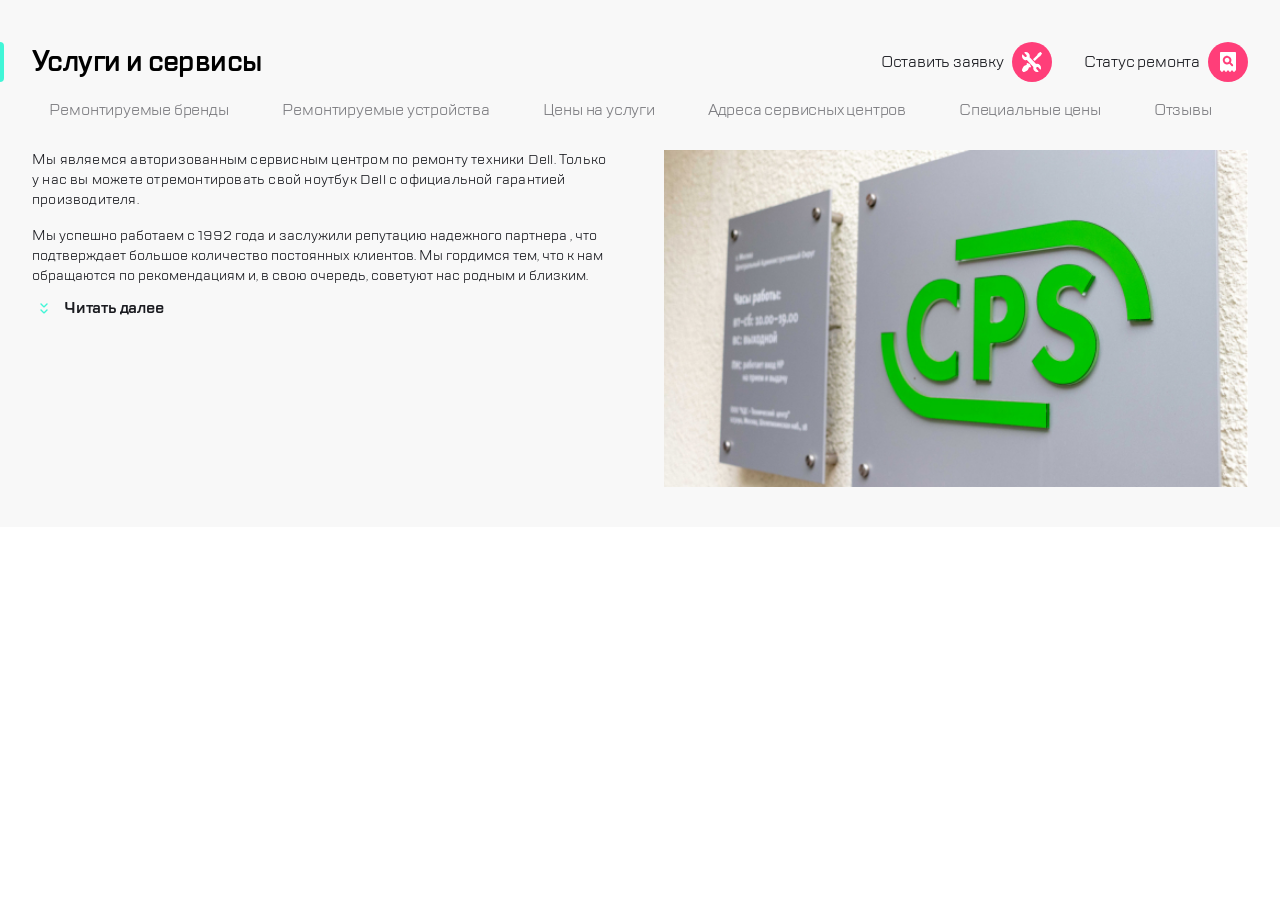
<file: index.html>
<!DOCTYPE html>
<html lang="ru">
  <head>
    <meta http-equiv="Content-Type" content="text/html;charset=UTF-8">
    <meta name="viewport" content="width=device-width">
    <title>Услуги и сервисы</title>
    <link rel="stylesheet" href="zero-style.css">
    <link rel="stylesheet" href="components/page/page.css">
    <link rel="stylesheet" href="components/menu/menu.css">
    <link rel="stylesheet" href="components/main/main.css">
    <link rel="stylesheet" href="components/header/header.css">
    <link rel="stylesheet" href="components/categories/categories.css">
    <link rel="stylesheet" href="components/content/content.css">
    <link rel="stylesheet" href="components/read-more/read-more.css">
  </head>
  <body>
    <div class="page">
      <header class="page__header header">
        <nav class="header__menu menu">
          <div class="menu__container">
            <div class="menu__row">
              <button class="menu__item" type="button" title="burger-menu" tabindex="1"><img src="components/menu/menu__icon/burger.svg" alt="burger-menu" class="menu__icon"></button>
                <div class="menu__logo"></div>
                <div class="menu__separator"></div>
            </div>
            <div class="menu__row">
              <button class="menu__item menu__item--hidden" type="button" title="call-button" tabindex="2"><img src="components/menu/menu__icon/call.svg" alt="Call" class="menu__icon"></button>
              <button class="menu__item menu__item--hidden" type="button" title="chat-button" tabindex="3"><img src="components/menu/menu__icon/chat.svg" alt="Chat" class="menu__icon"></button>
              <button class="menu__item menu__item--hidden" type="button" title="profile-button" tabindex="4"><img src="components/menu/menu__icon/profile.svg" alt="profile-button" class="menu__icon"></button>
              <div class="menu__separator menu__separator--hidden"></div>
              <button class="menu__item" type="button" tabindex="5" title="request"><img src="components/menu/menu__icon/repair.svg" alt="request" class="menu__icon"></button>
              <button class="menu__item" type="button" tabindex="6" title="repair-status"><img src="components/menu/menu__icon/checkstatus.svg" alt="repair-status" class="menu__icon"></button>
            </div>
          </div>
        </nav>
        <div class="header__container">
          <div class="header__row">
            <h1 class="header__title">Услуги и сервисы</h1>
            <div class="header__items">
              <button class="header__item" type="button" tabindex="7">
                <span class="header__subtitle header__subtitle--disabled">Оставить заявку</span>
                <img src="components/menu/menu__icon/repair.svg" alt="Заявка" class="menu__icon">
              </button>
              <button class="header__item" type="button" tabindex="8">
                <span class="header__subtitle header__subtitle--disabled">Статус ремонта</span>
                <img src="components/menu/menu__icon/checkstatus.svg" alt="Статус ремонта" class="menu__icon">
              </button>
            </div>
          </div>
          <nav class="header__categories categories">
            <ul class="categories__list">
              <li class="categories__item"><a href="#" class="categories__link" tabindex="9">Ремонтируемые бренды</a></li>
              <li class="categories__item"><a href="#" class="categories__link" tabindex="10">Ремонтируемые устройства</a></li>
              <li class="categories__item"><a href="#" class="categories__link" tabindex="11">Цены на услуги</a></li>
              <li class="categories__item"><a href="#" class="categories__link" tabindex="12">Адреса сервисных центров</a></li>
              <li class="categories__item"><a href="#" class="categories__link" tabindex="13">Специальные цены</a></li>
              <li class="categories__item"><a href="#" class="categories__link" tabindex="14">Отзывы</a></li>
            </ul>
          </nav>
        </div>
      </header>
      <main class="page__main main">
        <div class="main__container">
          <section class="main__content content">
            <p class="content__text">
              Мы являемся авторизованным сервисным центром по ремонту техники Dell.
              Только у нас вы можете отремонтировать свой ноутбук Dell с официальной гарантией производителя.
            </p>
            <p class="content__text--hidden">
              Мы успешно работаем с 1992 года и заслужили репутацию надежного партнера
              <span class="content__text-part--hidden">
                , что подтверждает большое количество постоянных клиентов.
                Мы гордимся тем, что к нам обращаются по рекомендациям и, в свою очередь, советуют нас родным и близким.
              </span>
            </p>
            <div class="content__read-more read-more">
              <div class="read-more__switcher">
                <img class="read-more__image" src="components\read-more\read-more__image\icon.svg" alt="^">
              </div>
              <span class="read-more__text">Читать далее</span>
            </div>
          </section>
          <img src="components/main/main__image/MG_3223.jpg" alt="Компания" class="main__image">
        </div>
      </main>
    </div>
  </body>
</html>
</file>
<file: zero-style.css>
* {
  padding: 0;
  margin: 0;
  border: 0;
}

*,*:before,*:after{
  -moz-box-sizing: border-box;
  -webkit-box-sizing: border-box;
  box-sizing: border-box;
}

:focus,:active{
  outline: none;
}

a:focus,:active{
  outline: none;
}

nav, footer, header, aside{
  display: block;
}

html,body{
  height: 100%;
  width: 100%;
  font-size: 100%;
  line-height: 1;
  font-size: 14px;
  -ms-text-size-adjust: 100%;
  -moz-text-size-adjust: 100%;
  -webkit-text-size-adjust: 100%;
}

input,button,textarea{
  font-family: inherit;
}

input:: -ms-clear{
  display: none;
}

button{
  cursor: pointer;
}

button:: -moz-focus-inner{
  padding: 0;
  border: 0;
}

a,a:visited{
  text-decoration: none;
}

a:hover{
  text-decoration: none;
}

ul li{
  list-style: none;
}

img{
  vertical-align: top;
}

h1,h2,h3,h4,h5,h6{
  font-size: inherit;
  font-weight: 400;
}

.visually-hidden {
  position: absolute;
  width: 1px;
  height: 1px;
  margin: -1px;
  border: 0;
  padding: 0;
  white-space: nowrap;
  clip-path: inset(100%);
  clip: rect(0 0 0 0);
  overflow: hidden;
}
</file>
<file: components/page/page.css>
.page {
  display: flex;
  flex-direction: column;
  margin: 0px auto;
  font-family: "TT Lakes";
  font-weight: normal;
  font-style: normal;
}
@font-face {
  font-family: 'TT Lakes';
  src: url('../../fonts/TTLakes-DemiBold.eot');
  src: local('TT Lakes DemiBold'), local('TTLakes-DemiBold'),
    url('../../fonts/TTLakes-DemiBold.eot?#iefix') format('embedded-opentype'),
    url('../../fonts/TTLakes-DemiBold.woff') format('woff'),
    url('../../fonts/TTLakes-DemiBold.ttf') format('truetype');
  font-weight: 600;
  font-style: normal;
}
@font-face {
  font-family: 'TT Lakes';
  src: url('../../fonts/TTLakes-Regular.eot');
  src: local('TT Lakes Regular'), local('TTLakes-Regular'),
    url('../../fonts/TTLakes-Regular.eot?#iefix') format('embedded-opentype'),
    url('../../fonts/TTLakes-Regular.woff') format('woff'),
    url('../../fonts/TTLakes-Regular.ttf') format('truetype');
  font-weight: normal;
  font-style: normal;
}
</file>
<file: components/menu/menu.css>
.menu{
  background-color: #FFFFFF;
}
.menu__container{
  display: flex;
  padding: 24px 16px;
  align-items: center;
  justify-content: space-between;
  height: 88px;
  max-width: 1500px;
}
.menu__row{
  display: flex;
  align-items: center;
}
.menu__row:first-child{
  flex-basis: 172px;
  margin-right: 4px;
  justify-content: space-between;
}
.menu__row:last-child{
  justify-content: space-evenly;
}
.menu__icon{
  display: block;
  max-width: 40px;
  height: auto;
}
.menu__item{
  background: none;
  width: 40px;
  height: 40px;
  display: flex;
  justify-content: center;
  align-items: center;
}
.menu__logo{
  width: 96.55px;
  height: 50.81px;
  background-image: url(menu__logo/Group.svg);
}
.menu__separator{
  width: 2px;
  height: 32px;
  background-color: #EAEAEA;
}
@media(min-width: 768px) and (max-width: 1120px){
  .menu__row:last-child .menu__item, .menu__row:last-child .menu__separator{
    margin-right: 16px;
  }
  .menu__row:first-child .menu__separator{
    order: 2;
  }
  .menu__row:first-child .menu__item{
    order: 1;
  }
  .menu__logo{
    order: 3;
  }
}
@media(max-width: 768px){
  .menu__item--hidden{
    display: none;
  }
  .menu__separator--hidden{
    display: none;
  }
  .menu__row:last-child{
    flex-basis: 112px;
  }
}
</file>
<file: components/main/main.css>
.main{
  background-color: #F8F8F8;
}
.main__container{
  max-width: 1500px;
  margin: 0px auto;
}
.main__image{
  min-width: 320px;
  min-height: 176px;
  width: 100%;
  height: auto;
  display: block;
}
@media(max-width: 768px){
  .main__content{
    padding: 24px 16px 16px 16px;
  }
  .main__image{
    margin-bottom: 42px;
  }
}
@media(min-width: 768px) and (max-width: 1120px){
  .main__content{
    flex-basis: 384px;
    flex-grow: 1;
    padding: 0px;
    margin-right: 48px;
  }
  .main__container{
    display: flex;
    padding: 32px 24px 32px 24px;
  }
  .main__image{
    flex-basis: 384px;
    flex-grow: 1;
  }
}
@media(min-width: 1120px){
  .main__container{
    padding: 20px 32px 40px 32px;
    display: flex;
  }
  .main__content{
    flex-basis: 560px;
    flex-grow: 1;
    padding: 0px;
    margin-right: 48px;
  }
  .main__image{
    flex-basis: 560px;
    flex-grow: 1;
  }
}
</file>
<file: components/header/header.css>
.header{
  background-color: #F8F8F8;
}
.header__container{
  padding: 24px 16px 0px 16px;
  max-width: 1500px;
  margin: 0px auto;
}
.header__item{
  background: none;
  display: none;
}
.header__title{
  font-size: 28px;
  line-height: 40px;
  letter-spacing: -0.6px;
  font-weight: bold;
  position: relative;
  font-family: 'TT Lakes';
}
.header__title::before{
  content: "";
  position: absolute;
  left: -16px;
  width: 4px;
  height: 40px;
  background: #41F6D7;
  border-top-right-radius: 10px;
  border-bottom-right-radius: 10px;
}
.header__subtitle{
  font-size: 16px;
  line-height: 24px;
  text-align: right;
  letter-spacing: -0.2px;
  color: #1B1C21;
}
.header__subtitle--disabled{
  display: none;
}
.header__items{
  display: flex;
}
@media(min-width: 1120px){
  .header__menu{
    display: none;
  }
  .header__row{
    display: flex;
    justify-content: space-between;
    align-items: center;
  }
  .header__subtitle--disabled{
    display: block;
  }
  .header__item{
    display: flex;
    align-items: center;
    margin-right: 32px;
  }
  .header__item:last-child{
    margin-right: 0px;
  }
  .header__subtitle{
    margin-right: 8px;
  }
  .header__title::before{
    left: -32px;
  }
  .header__container{
    padding: 42px 32px 0px 32px;
  }
}
</file>
<file: components/categories/categories.css>
.categories{
  padding-top: 8px;
}
.categories__list{
  display: flex;
  align-items: center;
  flex-wrap: nowrap;
  overflow-x: scroll;
}

.categories__item{
   margin-right: 19px;
   flex-grow: 1;
}
.categories__link{
  font-size: 16px;
  line-height: 24px;
  letter-spacing: -0.2px;
  color: #7E7E82;
  white-space: nowrap;
  padding: 8px 16.54px 8px 16.54px;
  display: inline-block;
}
.categories__link:hover, .categories__link:focus, .categories__link:active{
  border: 2px solid #B8FFEC;
  padding: 6px 14.54px 6px 14.54px;
  border-radius: 6px;
  background-color: white;
  cursor: pointer;
}
.categories__item:last-child{
  margin-right: 0px;
}

@media(max-width: 1120px){
/* Скрываем скроллбар на мобильной версии */

/* FireFox */
.categories__list { -moz-scrollbar-width: none;}

/* хром, сафари */
.categories__list::-webkit-scrollbar { width: 0; }

/* ie 10+ */
.categories__list { -ms-overflow-style: none; }
}

@media(min-width: 1120px){
  .categories__list{
    overflow-x: visible;
    flex-wrap: wrap;
  }
  .categories__item{
    margin-right: 0px;
  }
}
</file>
<file: components/content/content.css>
.content__text{
  margin-bottom: 16px;
  font-size: 14px;
  letter-spacing: 0.2px;
  line-height: 18px;
  color: #1B1C21;
}
.content__read-more{
  margin-left: 8px;
  margin-bottom: 16px;
}
.content__text--hidden{
  display: none;
}
.content__text-part--hidden{
  display: none;
}
@media(min-width: 768px) and (max-width: 1120px){
  .content__text{
    line-height: 20px;
  }
  .content__text--hidden{
    display: inline;
    line-height: 20px;
    color: #1B1C21;
  }
  .content__read-more{
    margin-left: 8px;
    margin-top: 10px;
  }
}
@media(min-width: 1120px){
  .content__text--hidden{
    display: inline;
    line-height: 20px;
    color: #1B1C21;
  }
  .content__text-part--hidden{
    display: inline;
    line-height: 20px;
    color: #1B1C21;
  }
  .content__text{
    line-height: 20px;
  }
  .content__read-more{
    margin-left: 8px;
    margin-top: 10px;
  }
}
</file>
<file: components/read-more/read-more.css>
.read-more{
  display: flex;
  align-items: center;
  background: none;
  cursor: pointer;
}

.read-more__switcher{
  margin-right: 16px;
  flex-direction: column;
  color:#03ffff;
  font-weight: bold;
  font-size: 20px;
  line-height: 7px;
}

.read-more__text {
  font-weight: bold;
  font-size: 16px;
  line-height: 24px;
  letter-spacing: -0.2px;
  color: #1B1C21;
}

.read-more__image {
  display: inline-block;
}
</file>
